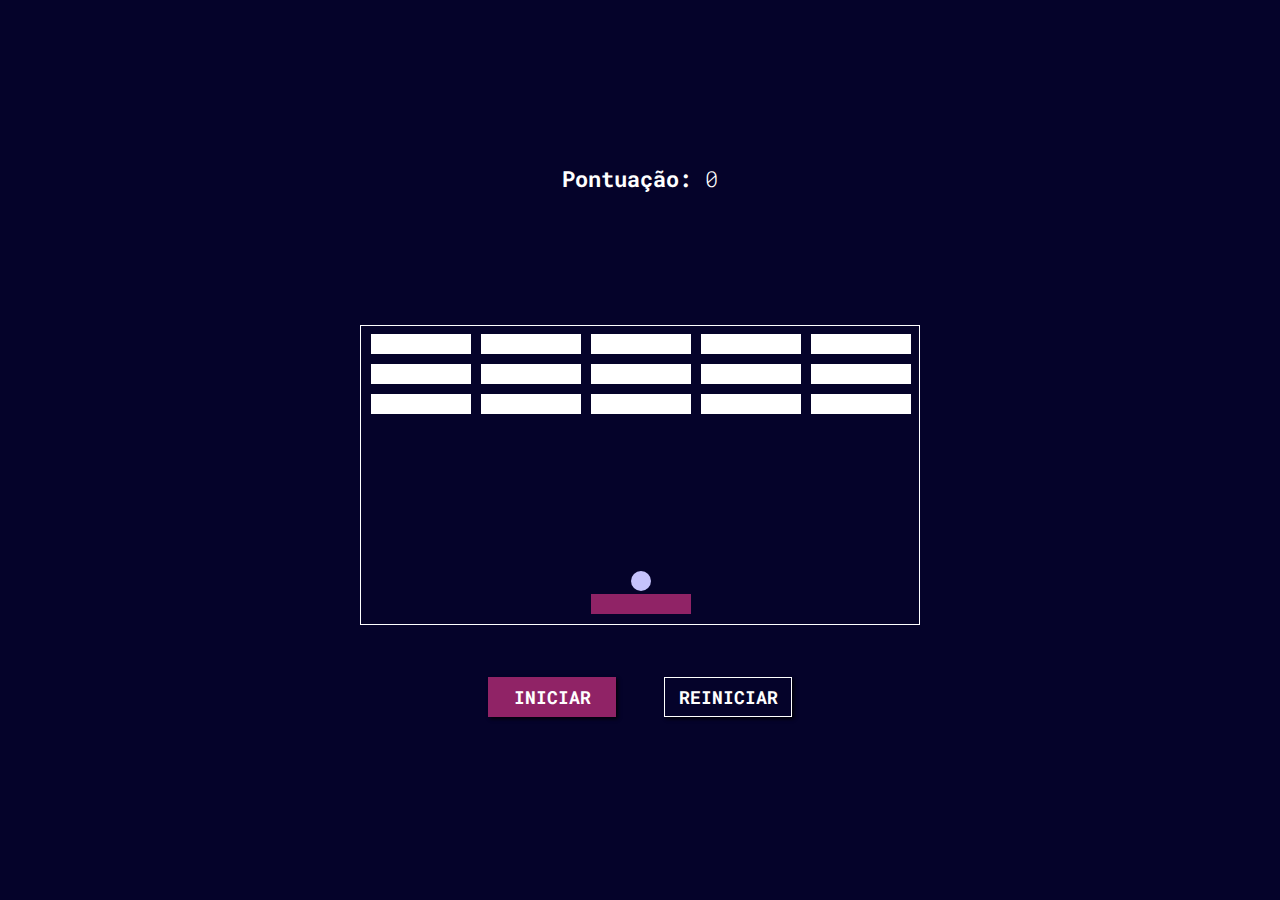
<file: breakout/index.html>
<!DOCTYPE html>
<html lang="pt-BR">
  <head>
    <meta charset="UTF-8" />
    <meta http-equiv="X-UA-Compatible" content="IE=edge" />
    <meta name="viewport" content="width=device-width, initial-scale=1.0" />
    <title>BreakOut</title>
    <link rel="stylesheet" href="styles.css" />
    <link
      rel="shortcut icon"
      href="../assets/favicon.ico"
      type="image/x-icon"
    />
    <link rel="preconnect" href="https://fonts.googleapis.com" />
    <link rel="preconnect" href="https://fonts.gstatic.com" crossorigin />
    <link
      href="https://fonts.googleapis.com/css2?family=Exo:ital,wght@0,100;0,300;0,400;0,700;1,100&family=Fredoka:wght@300;400;500&family=Roboto+Mono:wght@100;200;300;700&family=Roboto:wght@100;300;700&display=swap"
      rel="stylesheet"
    />
  </head>
  <body>
    <div class="content">
      <p>Pontuação:<span id="score">0</span></p>
      <div class="grid"></div>
      <div class="buttons">
        <button onclick="startGame()" id="start">INICIAR</button>
        <button onclick="restartGame()" id="restart">REINICIAR</button>
      </div>
    </div>
    <script src="./app.js"></script>
  </body>
</html>
</file>
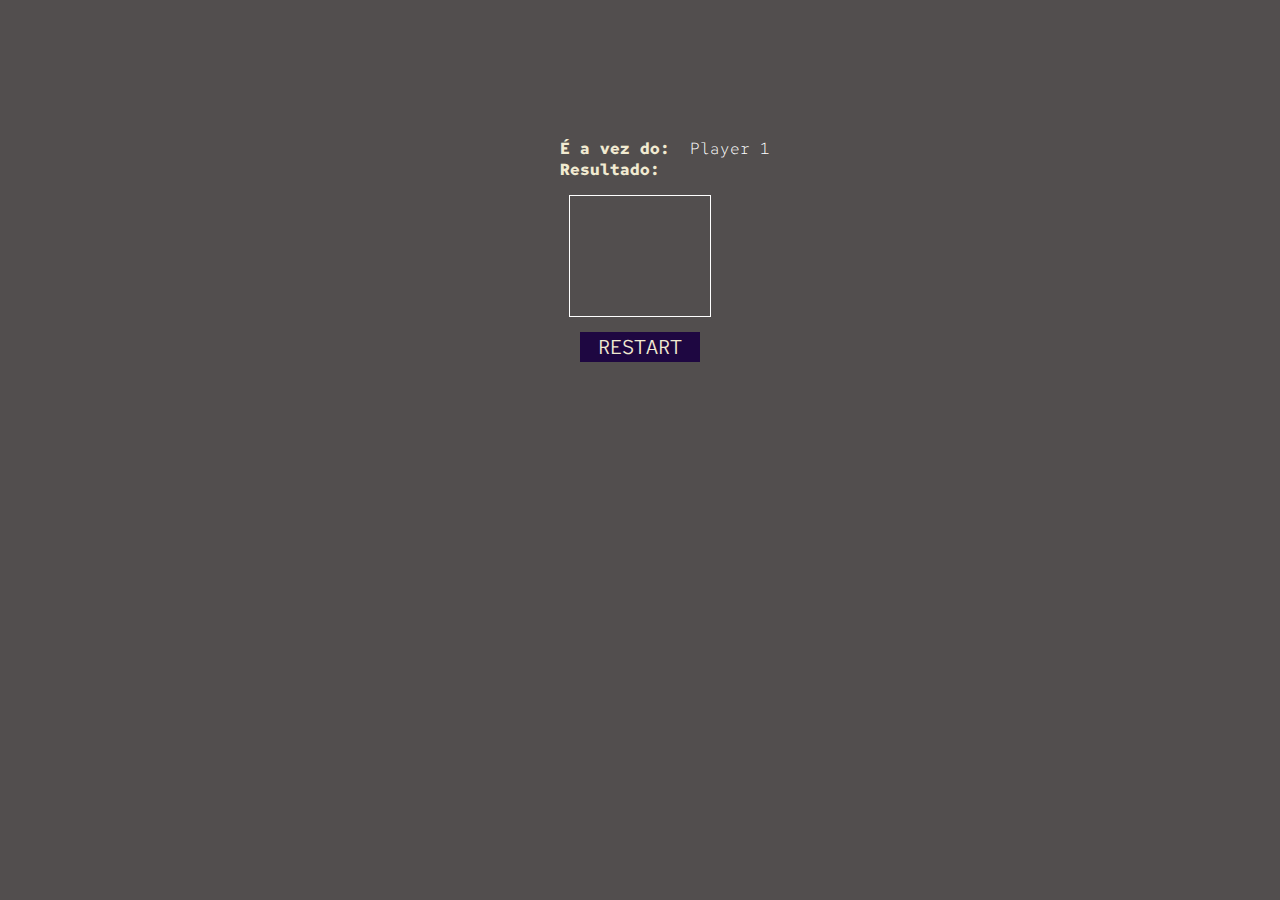
<file: connect-four/index.html>
<!DOCTYPE html>
<html lang="pt-br">
  <head>
    <meta charset="UTF-8" />
    <meta http-equiv="X-UA-Compatible" content="IE=edge" />
    <meta name="viewport" content="width=device-width, initial-scale=1.0" />
    <title>Connect 4</title>
    <link rel="stylesheet" href="styles.css" />
    <link
      rel="shortcut icon"
      href="../assets/favicon.ico"
      type="image/x-icon"
    />
    <script src="app.js"></script>
    <link rel="preconnect" href="https://fonts.googleapis.com" />
    <link rel="preconnect" href="https://fonts.gstatic.com" crossorigin />
    <link
      href="https://fonts.googleapis.com/css2?family=Red+Hat+Mono:wght@300;400;700&display=swap"
      rel="stylesheet"
    />
  </head>
  <body>
    <div class="content">
      <div id="text">
        <p>É a vez do: <span id="current-player">&nbsp;Player 1</span></p>
        <p>Resultado: <span id="result"></span></p>
      </div>
      <div class="grid"></div>
      <button id="restart" onclick="restart()">RESTART</button>
    </div>
  </body>
</html>
</file>
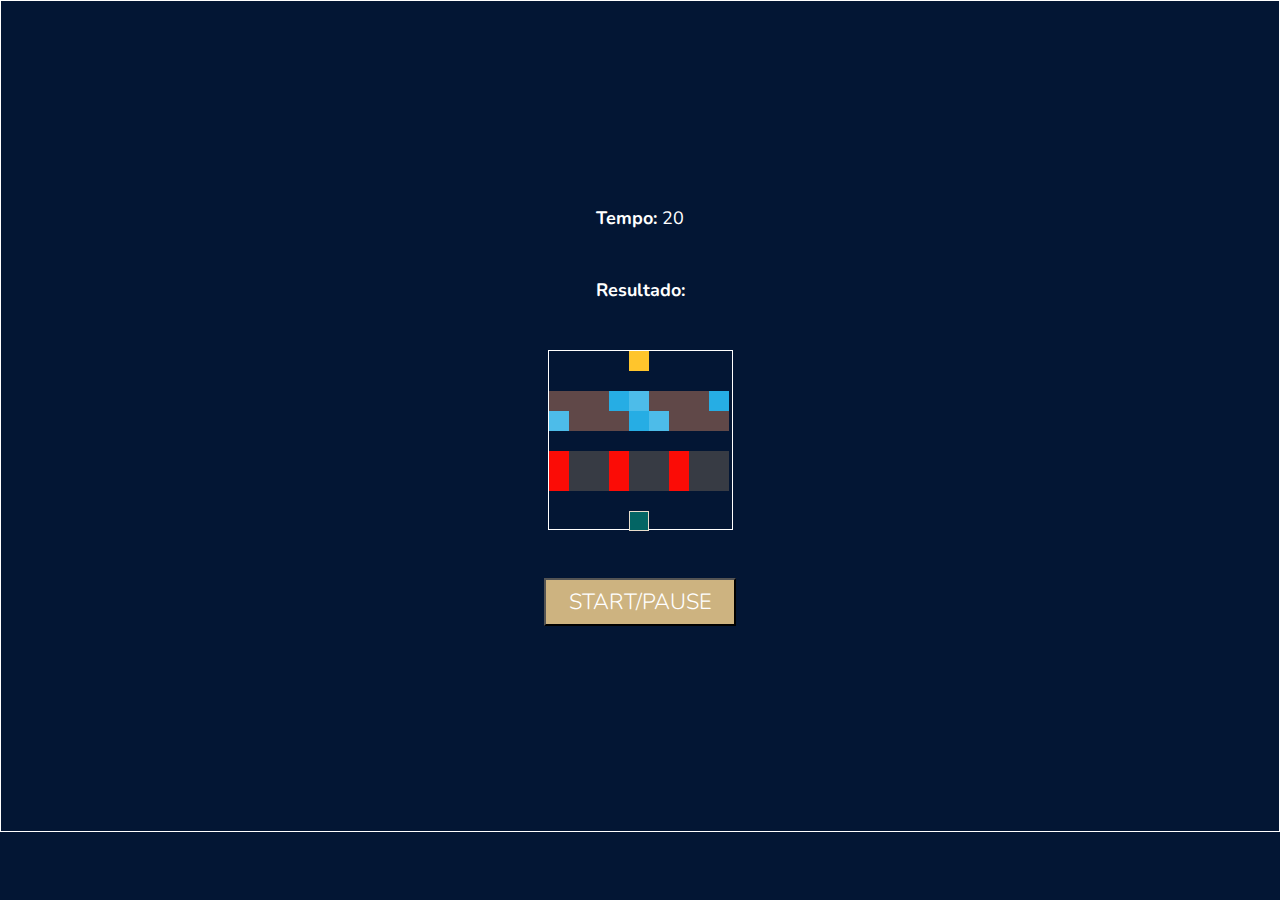
<file: frogger/index.html>
<!DOCTYPE html>
<html lang="pt-BR">
  <head>
    <meta charset="UTF-8" />
    <meta http-equiv="X-UA-Compatible" content="IE=edge" />
    <meta name="viewport" content="width=device-width, initial-scale=1.0" />
    <title>Frogger</title>
    <link rel="stylesheet" href="./styles.css" />
    <link
      rel="shortcut icon"
      href="../assets/favicon.ico"
      type="image/x-icon"
    />
    <link rel="preconnect" href="https://fonts.googleapis.com" />
    <link rel="preconnect" href="https://fonts.gstatic.com" crossorigin />
    <link
      href="https://fonts.googleapis.com/css2?family=Nunito:wght@200;300;400;700&display=swap"
      rel="stylesheet"
    />
  </head>
  <body>
    <div class="content">
      <p>Tempo: <span id="timer">20</span></p>
      <p>Resultado: <span id="result"></span></p>
      <div class="grid">
        <div></div>
        <div></div>
        <div></div>
        <div></div>
        <div class="ending-block"></div>
        <div></div>
        <div></div>
        <div></div>
        <div></div>
        <div></div>
        <div></div>
        <div></div>
        <div></div>
        <div></div>
        <div></div>
        <div></div>
        <div></div>
        <div></div>
        <div class="log-left l1"></div>
        <div class="log-left l2"></div>
        <div class="log-left l3"></div>
        <div class="log-left l4"></div>
        <div class="log-left l5"></div>
        <div class="log-left l1"></div>
        <div class="log-left l2"></div>
        <div class="log-left l3"></div>
        <div class="log-left l4"></div>
        <div class="log-right l5"></div>
        <div class="log-right l1"></div>
        <div class="log-right l2"></div>
        <div class="log-right l3"></div>
        <div class="log-right l4"></div>
        <div class="log-right l5"></div>
        <div class="log-right l1"></div>
        <div class="log-right l2"></div>
        <div class="log-right l3"></div>
        <div></div>
        <div></div>
        <div></div>
        <div></div>
        <div></div>
        <div></div>
        <div></div>
        <div></div>
        <div></div>
        <div class="car-left c1"></div>
        <div class="car-left c2"></div>
        <div class="car-left c3"></div>
        <div class="car-left c1"></div>
        <div class="car-left c2"></div>
        <div class="car-left c3"></div>
        <div class="car-left c1"></div>
        <div class="car-left c2"></div>
        <div class="car-left c3"></div>
        <div class="car-right c1"></div>
        <div class="car-right c2"></div>
        <div class="car-right c3"></div>
        <div class="car-right c1"></div>
        <div class="car-right c2"></div>
        <div class="car-right c3"></div>
        <div class="car-right c1"></div>
        <div class="car-right c2"></div>
        <div class="car-right c3"></div>
        <div></div>
        <div></div>
        <div></div>
        <div></div>
        <div></div>
        <div></div>
        <div></div>
        <div></div>
        <div></div>
        <div></div>
        <div></div>
        <div></div>
        <div></div>
        <div class="starting-block frog"></div>
        <div></div>
        <div></div>
        <div></div>
        <div></div>
      </div>
      <button id="start" onclick="startPauseGame()">START/PAUSE</button>
    </div>
    <script src="./app.js"></script>
  </body>
</html>
</file>
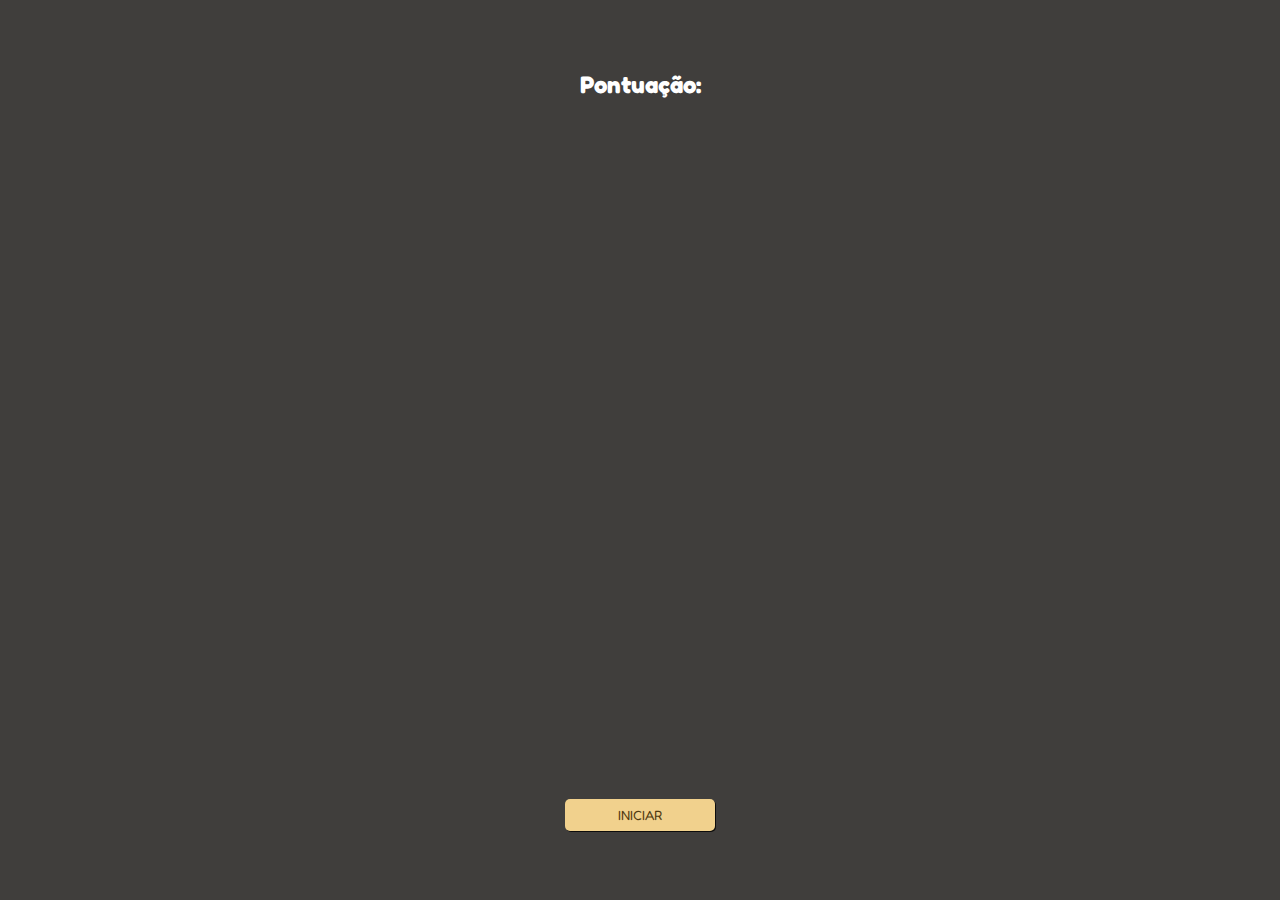
<file: memory-game/index.html>
<!DOCTYPE html>
<html lang="pt-BR">
  <head>
    <meta charset="UTF-8" />
    <meta http-equiv="X-UA-Compatible" content="IE=edge" />
    <meta name="viewport" content="width=device-width, initial-scale=1.0" />
    <title>Jogo da Memória</title>
    <link
      rel="shortcut icon"
      href="../assets/favicon.ico"
      type="image/x-icon"
    />
    <link rel="stylesheet" href="styles.css" />
    <link rel="preconnect" href="https://fonts.googleapis.com" />
    <link rel="preconnect" href="https://fonts.gstatic.com" crossorigin />
    <link
      href="https://fonts.googleapis.com/css2?family=Exo:ital,wght@0,100;0,300;0,400;0,700;1,100&family=Fredoka:wght@300;400;500&display=swap"
      rel="stylesheet"
    />
  </head>
  <body>
    <main class="content">
      <div id="content__group">
        <h2>Pontuação: <span id="score"></span></h2>
        <section class="content__grid"></section>
      </div>
      <button onclick="createBoard()" id="start">INICIAR</button>
    </main>
    <script src="./app.js"></script>
  </body>
</html>
</file>
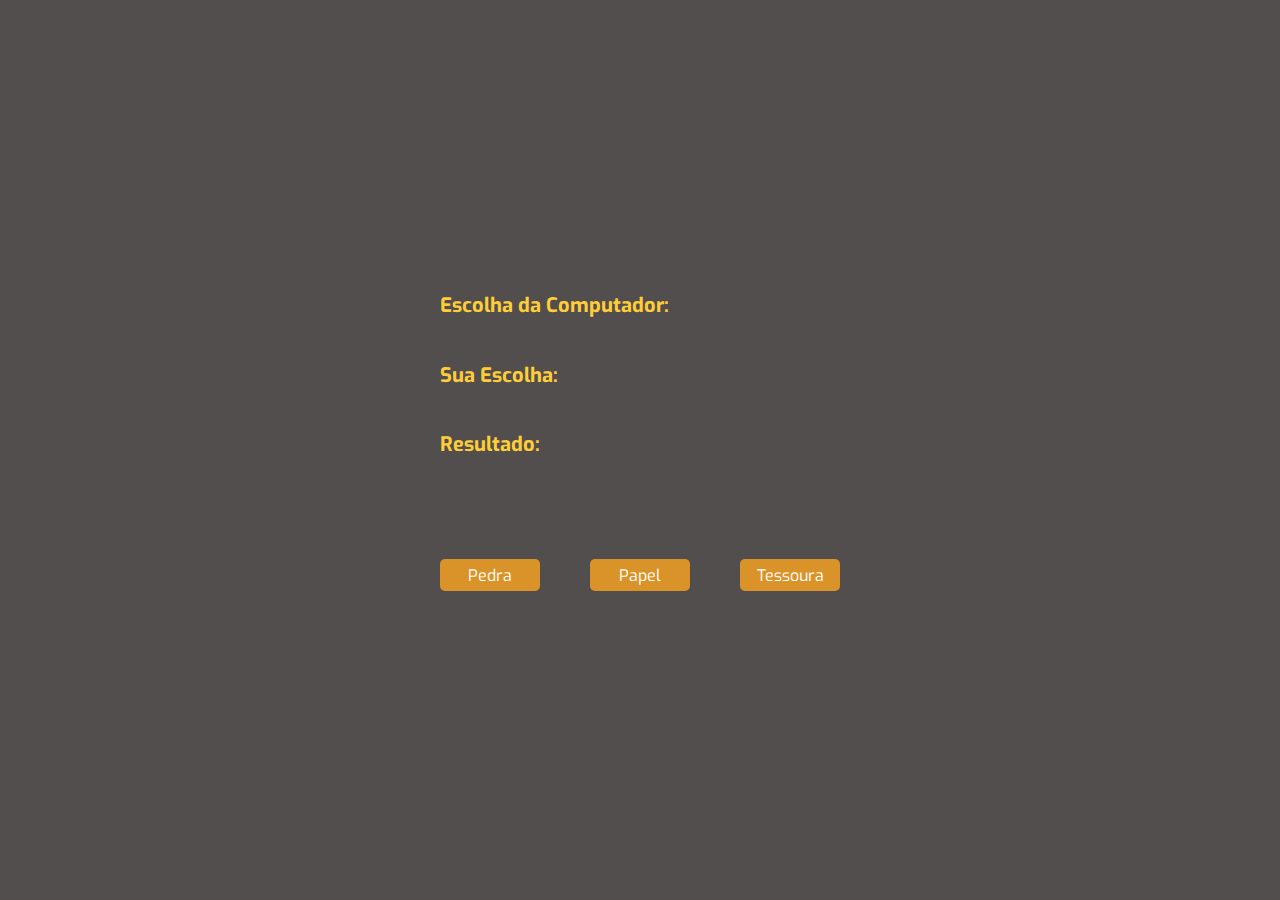
<file: rock-papers-scissors/index.html>
<!DOCTYPE html>
<html lang="pt-BR">
  <head>
    <meta charset="UTF-8" />
    <meta http-equiv="X-UA-Compatible" content="IE=edge" />
    <meta name="viewport" content="width=device-width, initial-scale=1.0" />
    <title>Pedra, Papel e Tessoura</title>
    <link rel="stylesheet" href="styles.css" />
    <link
      rel="shortcut icon"
      href="../assets/favicon.ico"
      type="image/x-icon"
    />
    <link rel="preconnect" href="https://fonts.googleapis.com" />
    <link rel="preconnect" href="https://fonts.gstatic.com" crossorigin />
    <link
      href="https://fonts.googleapis.com/css2?family=Exo:ital,wght@0,100;0,300;0,400;0,700;1,100&display=swap"
      rel="stylesheet"
    />
  </head>
  <body>
    <main class="content">
      <section id="content__choices_result">
        <p>Escolha da Computador: <span id="ai-choice"></span></p>
        <p>Sua Escolha: <span id="user-choice"></span></p>
        <p>Resultado: <span id="result"></span></p>
      </section>

      <section id="content__buttons">
        <button id="rock" value="Pedra" onclick="getUserChoice(event)">
          Pedra
        </button>
        <button id="paper" value="Papel" onclick="getUserChoice(event)">
          Papel
        </button>
        <button id="scissors" value="Tessoura" onclick="getUserChoice(event)">
          Tessoura
        </button>
      </section>

      <script src="./app.js" charset="utf-8"></script>
    </main>
  </body>
</html>
</file>
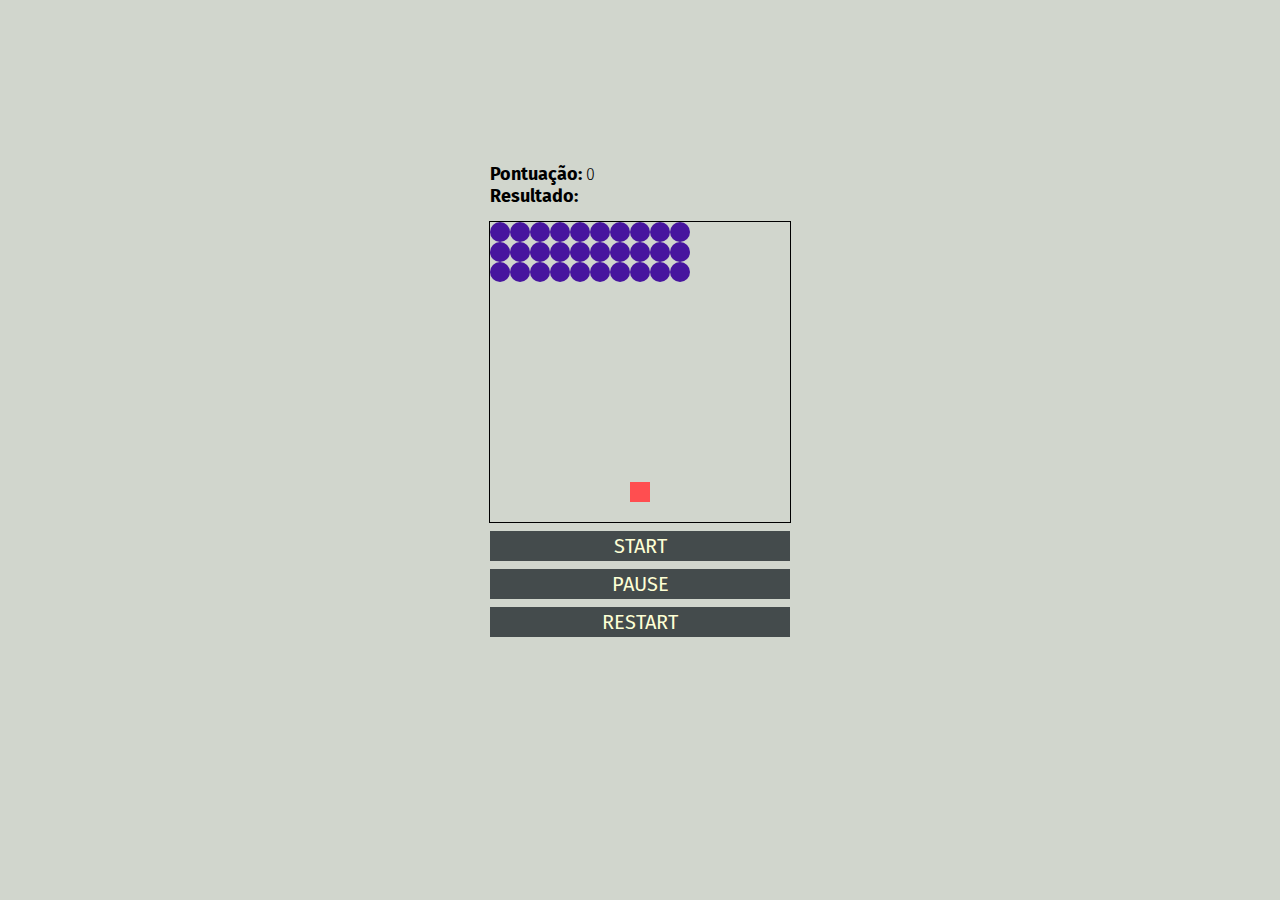
<file: space-invaders/index.html>
<!DOCTYPE html>
<html lang="pt-BR">
  <head>
    <meta charset="UTF-8" />
    <meta http-equiv="X-UA-Compatible" content="IE=edge" />
    <meta name="viewport" content="width=device-width, initial-scale=1.0" />
    <title>Space Invaders</title>
    <link rel="stylesheet" href="styles.css" />
    <link
      rel="shortcut icon"
      href="../assets/favicon.ico"
      type="image/x-icon"
    />
    <link rel="preconnect" href="https://fonts.googleapis.com" />
    <link rel="preconnect" href="https://fonts.gstatic.com" crossorigin />
    <link
      href="https://fonts.googleapis.com/css2?family=Fira+Sans:wght@100;300;400;700&display=swap"
      rel="stylesheet"
    />
  </head>
  <body>
<div class="content">
    <div id="text">
        <p>Pontuação: <span id="score">0</span></p>
        <p>Resultado: <span id="result"></span></p>
    </div>
    <div class="grid"></div>
    <button id="start" onclick="controls.start()">START</button>
    <button id="start" onclick="controls.pause()">PAUSE</button>
    <button id="restar" onclick="controls.restart()">RESTART</button>
</div>
      <script src="app.js"></script>
  </body>
</html>
</file>
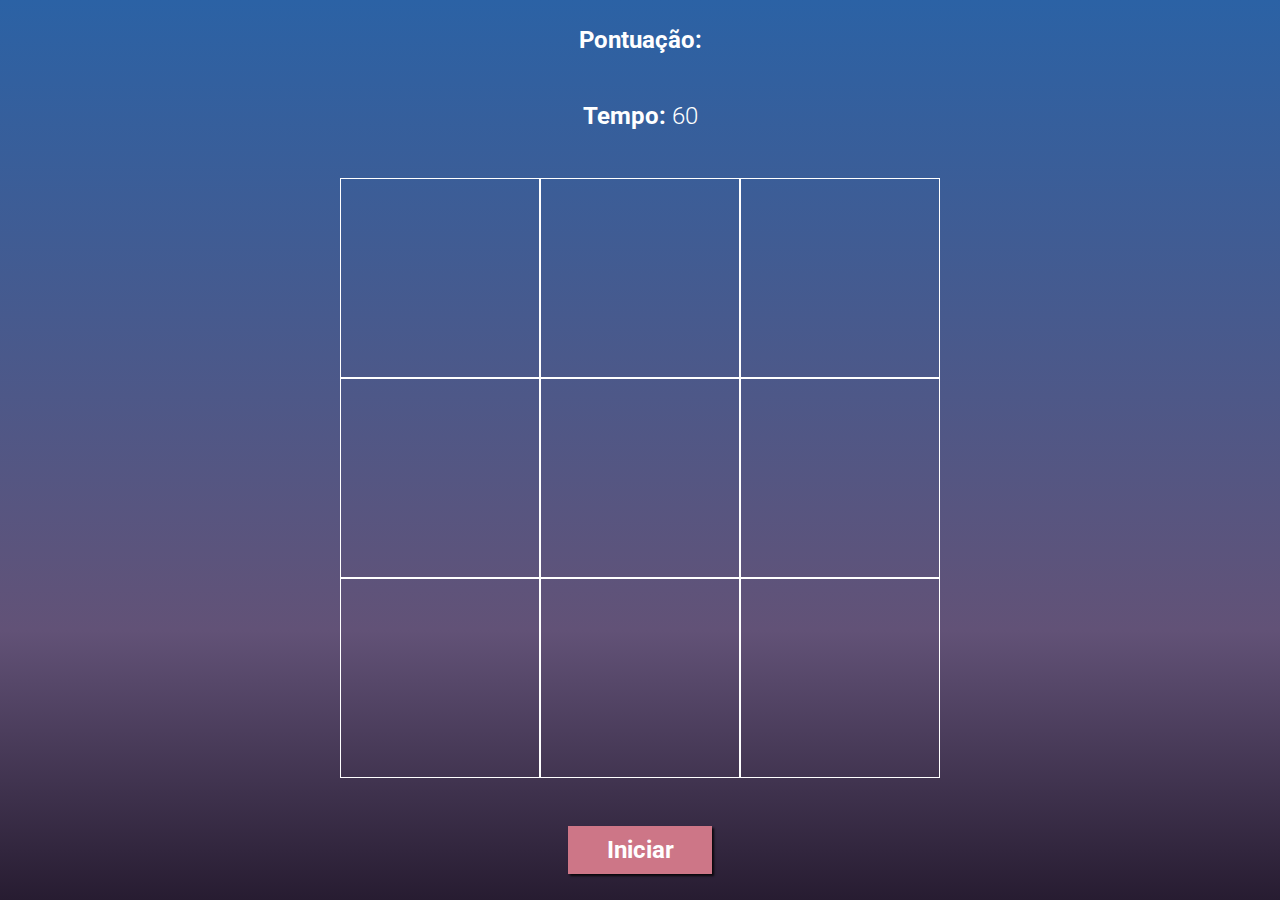
<file: whac-a-mole/index.html>
<!DOCTYPE html>
<html lang="pt-BR">
  <head>
    <meta charset="UTF-8" />
    <meta http-equiv="X-UA-Compatible" content="IE=edge" />
    <meta name="viewport" content="width=device-width, initial-scale=1.0" />
    <title>Whac-a-Mole</title>
    <link rel="stylesheet" href="styles.css" />
    <link
      rel="shortcut icon"
      href="../assets/favicon.ico"
      type="image/x-icon"
    />
    <link rel="preconnect" href="https://fonts.googleapis.com" />
    <link rel="preconnect" href="https://fonts.gstatic.com" crossorigin />
    <link
      href="https://fonts.googleapis.com/css2?family=Exo:ital,wght@0,100;0,300;0,400;0,700;1,100&family=Fredoka:wght@300;400;500&family=Roboto:wght@100;300;700&display=swap"
      rel="stylesheet"
    />
  </head>
  <body>
    <div class="main">
      <p>Pontuação: <span id="score"></span></p>
      <p>Tempo: <span id="time-left">60</span></p>
      <div class="grid">
        <div class="grid__square" id="1"></div>
        <div class="grid__square" id="2"></div>
        <div class="grid__square" id="3"></div>
        <div class="grid__square" id="4"></div>
        <div class="grid__square" id="5"></div>
        <div class="grid__square" id="6"></div>
        <div class="grid__square" id="7"></div>
        <div class="grid__square" id="8"></div>
        <div class="grid__square" id="9"></div>
      </div>
      <button id="start" onclick="moveMole()">Iniciar</button>
    </div>

    <script src="./app.js"></script>
  </body>
</html>
</file>
<file: breakout/styles.css>
:root {
    --very-dark-purple: #05032a;
    --wine: #902366;
    --very-light-purple: #c6c3fc;
    --purple: #8893ff;
    --blue: #4650d4;
    --white: #fff;
  }
  
  * {
    margin: 0;
    padding: 0;
    box-sizing: border-box;
    font-family: "Roboto Mono", sans-serif;
  }
  
  html {
    font-size: 16px;
  }
  
  body {
    background-color: var(--very-dark-purple);
  }
  
  .content {
    width: 100vw;
    height: 100vh;
    display: flex;
    flex-direction: column;
    align-items: center;
    justify-content: center;
    gap: 2rem;
  }
  
  p,
  span {
    font-size: 22px;
  }
  
  p {
    color: white;
    font-weight: 700;
  }
  
  span {
    margin-left: 0.8rem;
    animation: 0.8s linear 0s infinite alternate transparecy;
    font-weight: 300;
  }
  
  .buttons {
    width: 70%;
    height: 5rem;
    display: flex;
    align-items: center;
    justify-content: center;
    gap: 3rem;
  }
  
  #start {
    background-color: var(--wine);
    color: var(--white);
    transition: all 0.2s ease-out;
  }
  
  #restart {
    background-color: transparent;
    border: 1px solid var(--white);
    color: var(--white);
    transition: all 0.2s ease-in;
  }
  
  #start:hover {
    background-color: transparent;
    border: 1px dashed var(--white);
    transform: scale(1.1);
  }
  
  #restart:hover {
    background-color: var(--wine);
    border: none;
    transform: scale(0.9);
  }
  
  button {
    width: 8rem;
    height: 2.5rem;
    border: none;
    box-shadow: 2px 2px 3.5px rgba(0, 0, 0, 0.8);
    font-size: 18px;
    font-weight: 700;
    cursor: pointer;
  }
  
  .grid {
    position: relative;
    width: 35rem;
    height: 18.75rem;
    border: 1px solid var(--white);
    margin-top: 100px;
  }
  
  .block {
    position: absolute;
    width: 6.25rem;
    height: 1.25rem;
    background-color: var(--white);
  }
  
  .user {
    position: absolute;
    width: 6.25rem;
    height: 1.25rem;
    background-color: var(--wine);
  }
  
  .ball {
    position: absolute;
    width: 1.25rem;
    height: 1.25rem;
    background-color: var(--very-light-purple);
    border-radius: 100%;
  }
  
  @keyframes transparecy {
    0% {
      opacity: 1;
    }
    100% {
      opacity: 0;
    }
  }
</file>
<file: connect-four/styles.css>
:root {
    --bg-color: #524E4E;
    --pink: #FF2B73;
    --salmon-red: #FF5A6A;
    --pastel-orange: #FF9563;
    --yellow: #FFCD37;
    --white: #fff;
    --black: #000;
    --creme-white: #F1EAD1;
}

* {
    padding: 0;
    margin: 0;
    font-family: 'Red Hat Mono', sans-serif;
    /* box-sizing: border-box; */
}

body {
    background-color: var(--bg-color);
}
.content {
    width: 100%;
    height: 500px;
    display: flex;
    flex-direction: column;
    align-items: center;
    justify-content: center;
    gap: 15px;
}

#text {
    width: 160xp;
    margin-left: 50px;
    text-align: left;
}

p {
    font-weight: 700;
    color: var(--creme-white);
}

span {
    font-weight: 300;
    color: var(--white);
}

.grid {
    border: 1px solid var(--white);
    height: 120px;
    width: 140px;
    display: flex;
    flex-wrap: wrap;
}

.grid div {
    height: 20px;
    width: 20px;
}

.player1 {
    background-color: var(--yellow);
    border-radius: 10px;
}

.player2 {
    background-color: var(--pink);
    border-radius: 10px;
}

button {
    width: 120px;
    height: 30px;
    cursor: pointer;
    border: none;
    font-weight: 400;
    font-size: 20px;
    background-color: #1E0741;
    color: var(--creme-white);
    transition: all .3 ease-in-out;
}

button:hover {
    color: var(--white);
    transform: scale(1.1);
}
</file>
<file: frogger/styles.css>
:root {
    --bg-color: #031634;
    --acqua-green: #036564;
    --blue: #033649;
    --pastel: #CDB380;
    --white-creme: #E8DDCB;
    --light-blue: #4DBCE9;
    --medium-blue: #26ADE4;
    --white: #FFF;
    --black: #000;
    --logs: #604848;
    --gray: #373B44;
    --red: #FB0C06;
    --yellow: #FFC52C;
    --dark-brow: #1D1313;
    --lime-grren: #BEF202;
}

* {
    margin: 0;
    padding: 0;
    box-sizing: border-box;
    font-family: 'Nunito', sans-serif;
}

html {
    font-size: 16px;
}

body {
    background-color: var(--bg-color);
}

.content {
    width: 100%;
    height: 52rem;
    margin: 0 auto;
    border: 1px solid white;
    display: flex;
    flex-direction: column;
    align-items: center;
    justify-content: center;
    gap: 3rem;
}

p {
    color: var(--white);
    font-size: 18px;
    font-weight: 700;
}

span {
    font-weight: 400;
    animation: 0.8s linear 0s infinite alternate transparecy;
}

.grid {
    border: 1px solid var(--white);
    height: 180px;
    width: 185px;
    display: flex;
    flex-wrap: wrap;
}

.grid div {
    width: 20px;
    height: 20px;
}

.ending-block {
    background-color: var(--yellow);
}

.starting-block {
    background-color: blue;
}

.frog {
    background-color: var(--acqua-green) !important;
    border: 1px solid var(--white-creme);
}

.l1,
.l2,
.l3 {
    background-color: var(--logs);
}

.l4{
    background-color: var(--medium-blue);
}

.l5 {
    background-color: var(--light-blue);
}

.c1 {
    background-color: var(--red);
}

.c2,
.c3 {
    background-color: var(--gray);
}

button {
    width: 12rem;
    height: 3rem;
    font-weight: 300;
    font-size: 22px;
    background-color: var(--pastel);
    color: var(--white);
    cursor: pointer;
}

button:hover {
    background-color: var(--white-creme);
    color: var(--black);
}

.win {
    color: var(--lime-grren);
}

.lose {
    color: var(--red);
}


@keyframes transparecy {
    0% {
        opacity: 0;
    }

    100% {
        opacity: 1;
    }
}
</file>
<file: memory-game/styles.css>
:root {
    --gray: #403E3C;
    --creme: #F1D18D;
    --orange: #AB7809;
    --brown: #503C12;
    --white: #FFF;

    --card-size-w: 10rem;
    --card-size-h: 15.625rem;

    --card-image-size-w: 8.5rem;
    --card-image-size-h: 14.600rem;

    --grid-size-w: 45vw;
    --grid-size-h: 43.75rem;

    --button-w: 9.375rem;
    --button-y: 2rem;
}

* {
    margin: 0;
    padding: 0;
    box-sizing: border-box;
    font-family: 'Fredoka', sans-serif;
    -webkit-font-smoothing: antialised;
    -moz-osx-font-smoothing: grayscale;
}

html {
    font-size: 16px;
}

body {
    background-color: var(--gray);
}

.content {
    display: flex;
    flex-direction: column;
    align-items: center;
    justify-content: center;
    height: 100vh;
    color: var(--white);
}

#content__group {
    display: flex;
    flex-direction: column;
    align-items: center;
    justify-content: center;
}

.content__grid {
    display: flex;
    flex-wrap: wrap;
    align-items: center;
    justify-content: space-between;

    width: var(--grid-size-w);
    height: var(--grid-size-h);
}

button {
    width: var(--button-w);
    height: var(--button-y);
    cursor: pointer;
    border: none;
    border-radius: 5px;
    color: var(--brown);
    background-color: var(--creme);
    box-shadow: 1px 1px rgba(0,0,0,0.8);
}

button:hover {
    background-color: var(--orange);
    color: var(--white);
}

img {
    cursor: pointer;
    width: var(--card-image-size-w);
    height: var( --card-image-size-h);
}

#card {
    width: var(--card-size-w);
    height: var(--card-size-h);
    border-radius: 11px;
    border: 1px dashed var(--brown);
    background-color: var(--white);
    box-shadow: 2px 2px 0.2px rgba(0, 0, 0, 0.8);
}

@media screen and (max-width: 1200px ) {

    .content {
        margin-top: 0;
    }

    img {
        width: 7rem;
        height: 13rem;
    }
}


@media screen and (max-width: 992px ) {
    .content__grid {
        width: 35vw;
    }

    img {
        width: 5rem;
        height: 10rem;
    }
}

@media screen and (max-width: 768px ) {
    .content__grid {
        padding: 10px;
        width: 100vw;
        height: 20rem;
    }

    img {
        width: 7rem;
        height: 7rem;
    }
}
</file>
<file: rock-papers-scissors/styles.css>
:root {
    --bg-color: #524E4E;
    --text-color: #FFCD37;
    --buttonshover-color: #FF9563;
    --buttons-color: #DA9328;
    --lose-color: #E83405;
    --win-color: #8CFF02;
    --white: #FFF;

    --defaultbutton-width: 6.25rem;
    --deafultbutton-height: 2rem;
    --defaultbutton-bradius: 5px;
    --buttons-fontsize: 0.75rem;

    --content-boxsize-width: 31.25rem;
    --content-boxsize-height: 21,875rem;

    --half-size: 50%;
    --text-font-size: 1.25rem;
}

* {
    padding: 0;
    margin: 0;
    box-sizing: border-box;
    font-family: 'Exo', sans-serif;
    -webkit-font-smoothing: antialised;
    -moz-osx-font-smoothing: grayscale;
}

html {
    font-size: 16px;
}

body {
    background-color: var(--bg-color);
}

main {
    display: flex;
    flex-direction: column;
    align-items: center;
    margin: 0 auto;
    margin-top: 15.625rem;
    justify-content: space-between;
    width: var(--content-boxsize-width);
    height: var(--content-boxsize-width);
}

section {
    display: flex;
    width: 100%;
    height: var(--half-size);
}

section#content__choices_result{
    padding-left: 3.125rem;
    color: var(--text-color);
    flex-direction: column;
    align-items: left;
    justify-content: space-evenly;
    font-size: var(--text-font-size);
}

p {
    font-weight: 700;
}

span {
    font-weight: 300;
    color: var(--white);
}

section#content__buttons{
    align-items: center;
    justify-content: space-evenly;
    transform: translateY(-3.125rem);
}

button {
    width: var(--defaultbutton-width);
    height: var(--deafultbutton-height);
    border: none;
    border-radius: var(--defaultbutton-bradius);
    font: 400 var(--buttons-fontsize);
    color: var(--white);
    background-color: var(--buttons-color);
    cursor: pointer;
}

button:hover {
    background-color: var(--buttonshover-color);
}
</file>
<file: space-invaders/styles.css>
:root {
    --bg-color: #D1D6CD;
    --salmon-pink: #FF4E50;
    --dark-gray: #444B4C;
    --baby-blue: #8DD1C7;
    --creme: #FEFFD5;
    --white: #FFF;
    --black: #000;
    --explosive-orange: #F5692A;
    --explosive-purple: #47159E;
    --yellow: #DFB34B;
}

* {
    margin: 0;
    padding: 0;
    font-family: 'Fira Sans', sans-serif;
}

body {
    background-color: var(--bg-color);
}

.content {
    width: 100%;
    height: 800px;
    display: flex;
    flex-direction: column;
    align-items: center;
    justify-content: center;
    gap: 8px;
}

#text {
    width: 300px;
    height: 50px;
    text-align: left;
}

p {
    font-size: 18px;
    font-weight: 700;
}

span {
    font-size: 16px;
    font-weight: 300;
    animation: 0.8s linear 0s infinite alternate transparency;
}

.grid {
    width: 300px;
    height: 300px;
    border: 1px solid black;
    display: flex;
    flex-wrap: wrap;
}

.grid div {
    width: 20px;
    height: 20px;
}

.invader {
    background-color: var(--explosive-purple);
    border-radius: 10px;
}

.shooter{
    background-color: var(--salmon-pink);
}

.laser {
    background-color: var(--yellow);
}

.boom {
    background-color: var(--explosive-orange);
    border-radius: 10px;
}

button {
    width: 300px;
    height: 30px;
    font-weight: 400;
    font-size: 20px;
    border: none;
    background-color: var(--dark-gray);
    color: var(--creme);
    cursor: pointer;
    transition: all .2s ease-in-out;
}

button:hover {
    background-color: var(--black);
    color: var(--white);
    border: 1px dashed var(--creme);
    transform: scale(1.1);
}

@keyframes transparency {
    0% {
        opacity: 0;
    }
    100% {
        opacity: 1;
    }
}
</file>
<file: whac-a-mole/styles.css>
:root {
    --blue: #0d4d94;
    --pink: #cd7687;
    --light-blue: #2b62a5;
    --purple: #625277;
    --dark-purple: #271c31;
    --white: #FFF;
}



* {
  padding: 0;
  margin: 0;
  box-sizing: border-box;
  font-family: 'Roboto', sans-serif;
}

html {
  font-size: 16px;
}

body {
    background: linear-gradient(0deg,var(--dark-purple) 0%,var(--purple) 30%,var(--light-blue) 100%);
}

.main {
    width: 100vw;
    height: 100vh;
    display: flex;
    flex-direction: column;
    align-items: center;
    justify-content: center;
    gap: 3rem;
}

p {
    font-weight: 700;
    font-size: 1.5rem;
    color: var(--white);
}

span {
    font-weight: 300;
}

.grid {
    width: 37.5rem;
    height: 37.5rem;
  display: flex;
  flex-wrap: wrap;
}

.grid__square{
    height: 12.5rem;
    width: 12.5rem;
    border: 1px solid var(--white);
}

.mole {
    background-color: var(--light-blue);
}

button {
    width: 9rem;
    height: 3rem;
    font-size: 1.5rem;
    font-weight: 700;
    background-color: var(--pink);
    color: var(--white);
    cursor: pointer;
    border: none;
    box-shadow: 2px 2px 2px rgba(0,0,0,0.8);
}

button:hover {
    background-color: var(--purple);
}
</file>
